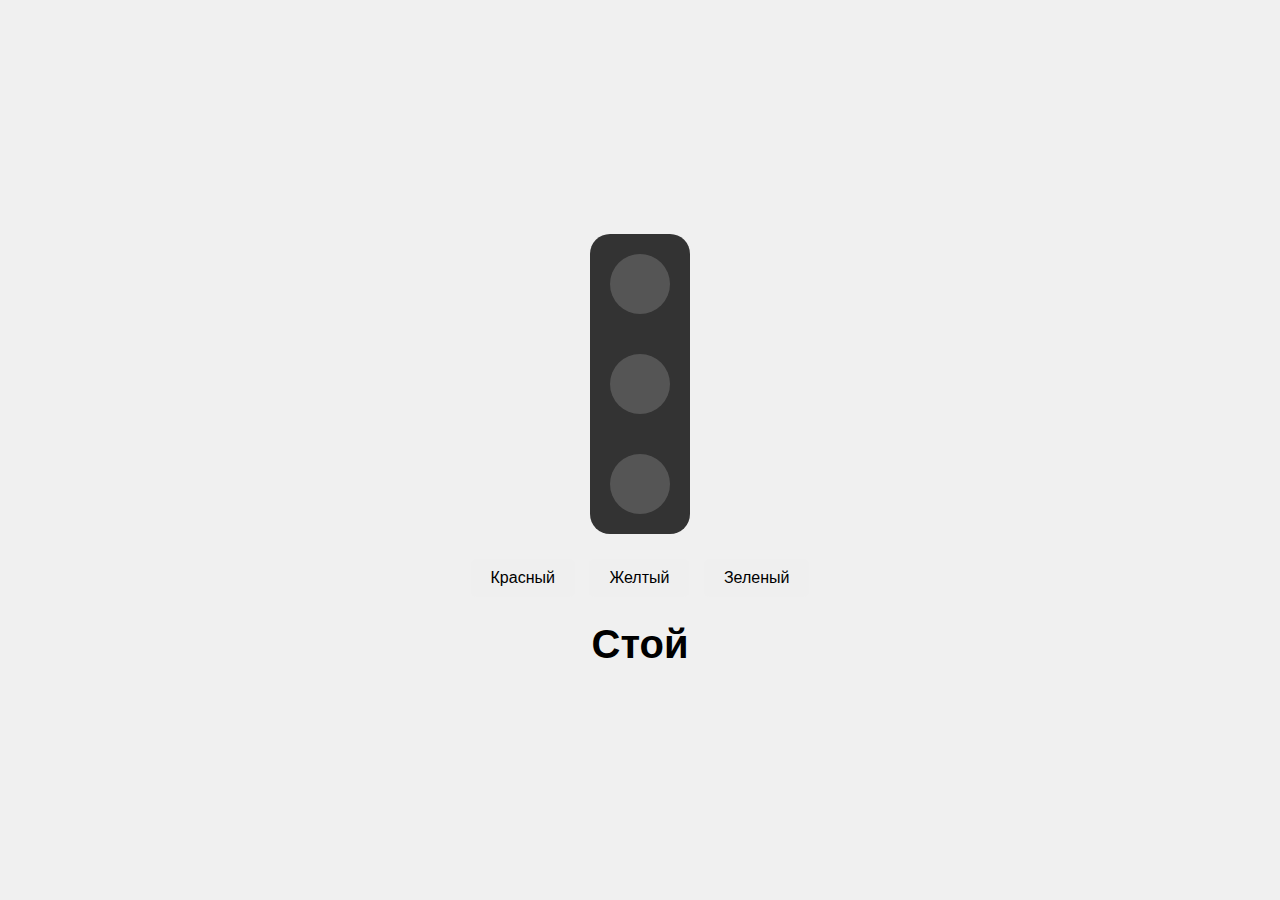
<file: DZ_5_Iman_42_2/index.html>
<!DOCTYPE html>
<html lang="ru">
  <head>
    <meta charset="UTF-8" />
    <meta name="viewport" content="width=device-width, initial-scale=1.0" />
    <title>Светофор</title>
    <link rel="stylesheet" href="style.css" />
  </head>
  <body>
    <div class="traffic-light">
      <div class="light red" id="red-light"></div>
      <div class="light yellow" id="yellow-light"></div>
      <div class="light green" id="green-light"></div>
    </div>

    <div class="actions">
      <button onclick="showAction('red')">Красный</button>
      <button onclick="showAction('yellow')">Желтый</button>
      <button onclick="showAction('green')">Зеленый</button>
    </div>

    <h1 id="action-text">Стой</h1>

    <script src="app.js"></script>
  </body>
</html>
</file>
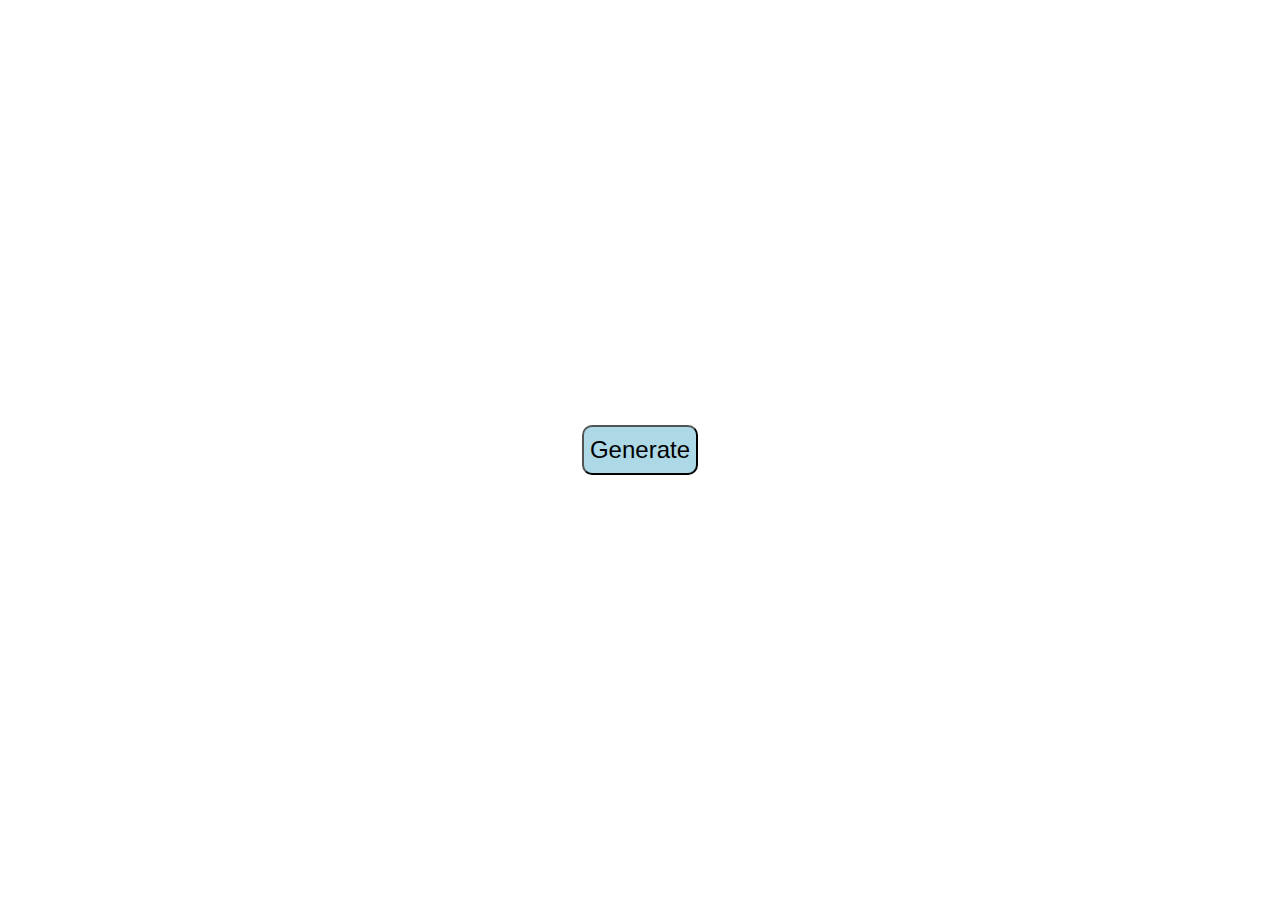
<file: DZ_6_Iman_42_2/index.html>
<html lang="en">
  <head>
    <meta charset="UTF-8" />
    <meta name="viewport" content="width=device-width, initial-scale=1.0" />
    <title>Document</title>
    <link rel="stylesheet" href="style.css" />
  </head>
  <body>
    <div class="container">
      <div class="otp"></div>
    </div>
    <button>Generate</button>
    <script src="app.js"></script>
  </body>
</html>
</file>
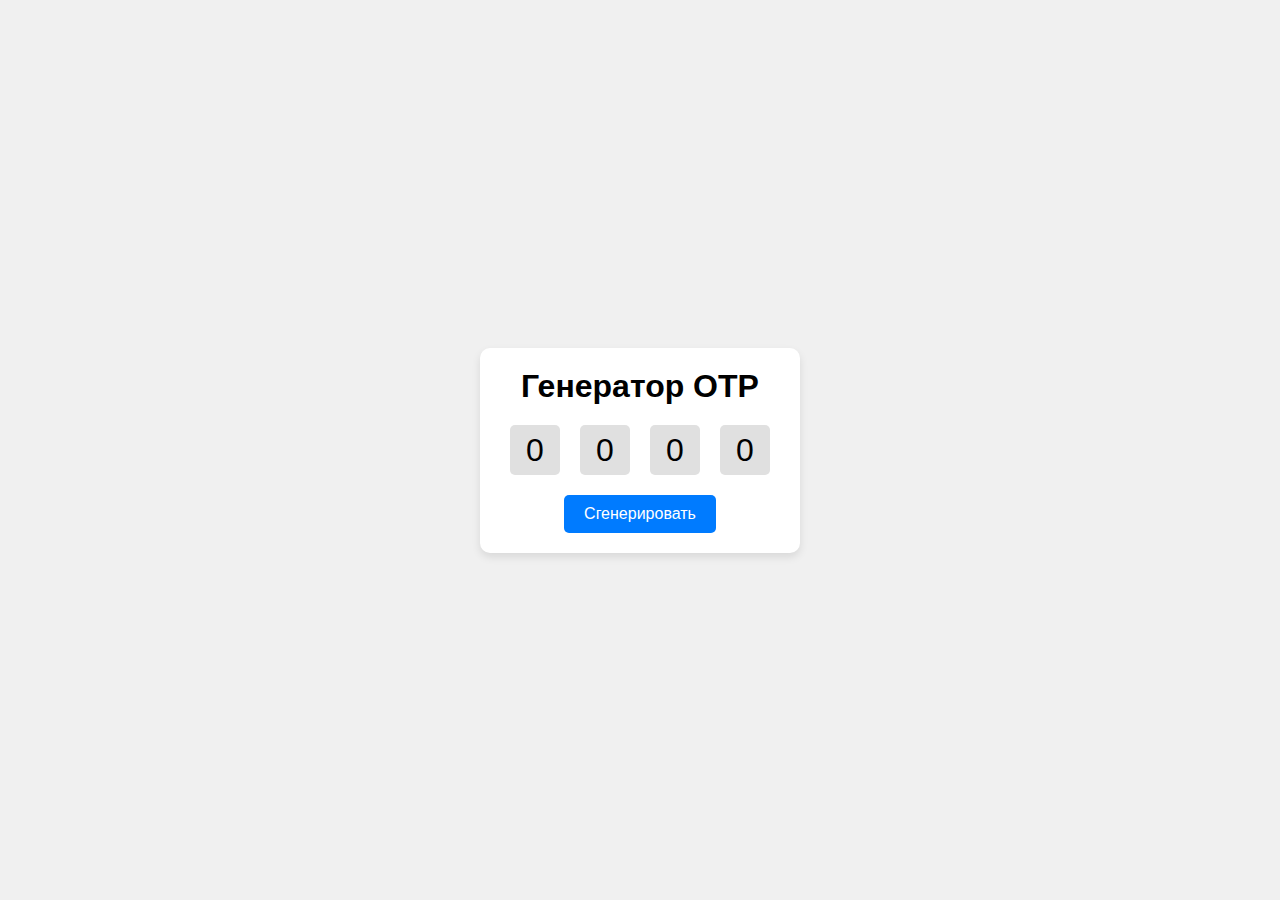
<file: Generator_OTP/index.html>
<!DOCTYPE html>
<html lang="ru">
  <head>
    <meta charset="UTF-8" />
    <meta name="viewport" content="width=device-width, initial-scale=1.0" />
    <title>Генератор ОТР</title>
    <link rel="stylesheet" href="style.css" />
  </head>
  <body>
    <div class="container">
      <h1>Генератор ОТР</h1>
      <div class="numbers">
        <div id="num1" class="number">0</div>
        <div id="num2" class="number">0</div>
        <div id="num3" class="number">0</div>
        <div id="num4" class="number">0</div>
      </div>
      <button id="generateBtn">Сгенерировать</button>
    </div>

    <script src="app.js"></script>
  </body>
</html>
</file>
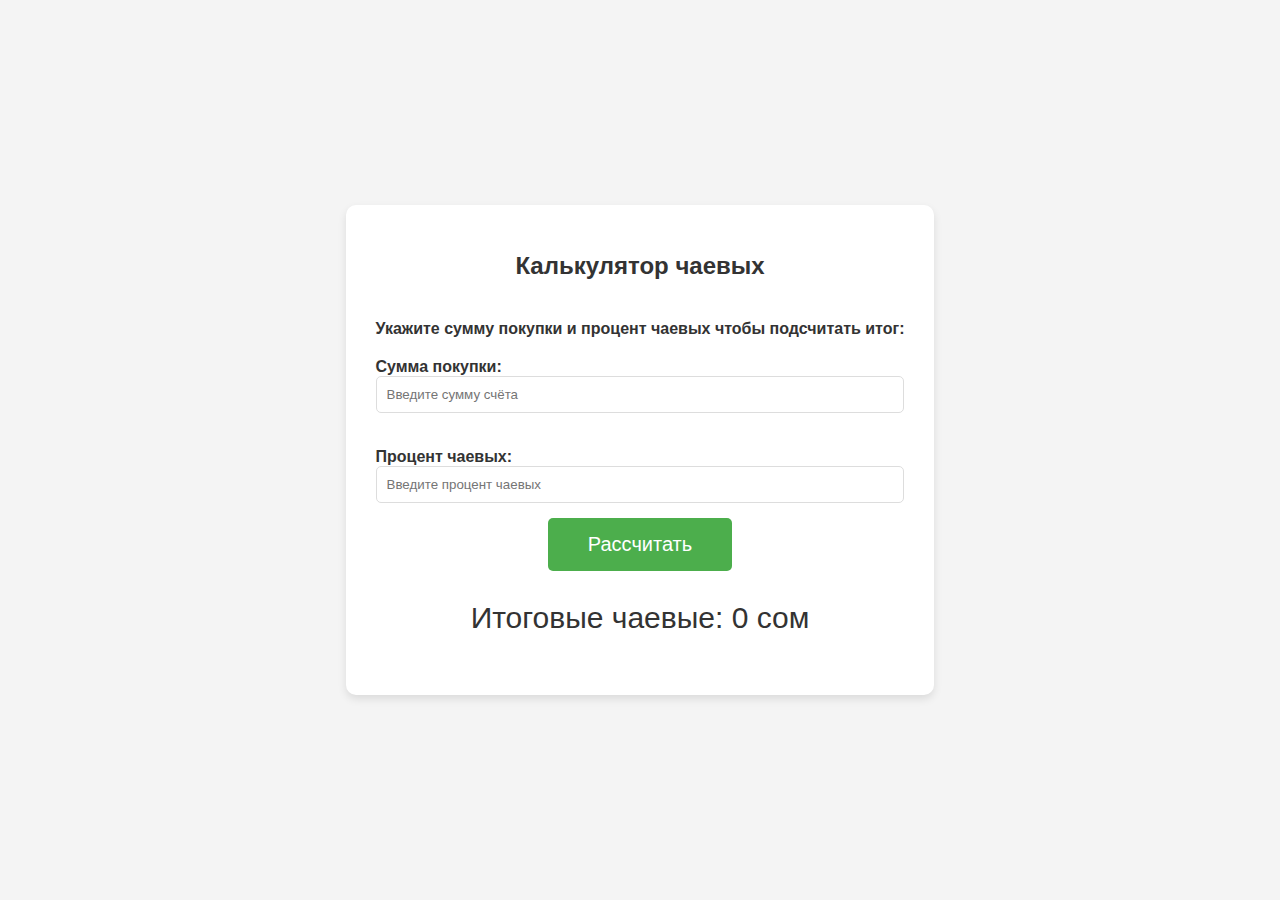
<file: test 2_Iman_42_2/index.html>
<!DOCTYPE html>
<html lang="ru">
  <head>
    <meta charset="UTF-8" />
    <meta name="viewport" content="width=device-width, initial-scale=1.0" />
    <title>Калькулятор чаевых</title>
    <link rel="stylesheet" href="style.css" />
  </head>
  <body>
    <div class="container">
      <h1>Калькулятор чаевых</h1>
      <form id="tipForm">
        <div class="input-group">
          <label for="billAmount"
            >Укажите сумму покупки и процент чаевых чтобы подсчитать
            итог:</label
          >
          <label for="billAmount">Сумма покупки:</label>
          <input
            type="number"
            id="billAmount"
            placeholder="Введите сумму счёта"
            min="0"
            step="0.01"
            required
          />
        </div>
        <div class="input-group">
          <label for="tipPercentage">Процент чаевых:</label>
          <input
            type="number"
            id="tipPercentage"
            placeholder="Введите процент чаевых"
            min="0"
            step="1"
            required
          />
        </div>
        <button type="button" id="calculateBtn">Рассчитать</button>
      </form>
      <div class="result">
        <p id="totalTip">Итоговые чаевые: 0 сом</p>
      </div>
    </div>
    <script src="app.js"></script>
  </body>
</html>
</file>
<file: DZ_5_Iman_42_2/style.css>
* {
  margin: 0;
  padding: 0;
  box-sizing: border-box;
}

body {
  display: flex;
  flex-direction: column;
  justify-content: center;
  align-items: center;
  height: 100vh;
  background-color: #f0f0f0;
  font-family: Arial, sans-serif;
}

.traffic-light {
  display: flex;
  flex-direction: column;
  justify-content: space-between;
  width: 100px;
  height: 300px;
  background-color: #333;
  padding: 20px;
  border-radius: 20px;
  margin-bottom: 20px;
}

.light {
  width: 60px;
  height: 60px;
  background-color: #555;
  border-radius: 50%;
}

.red.active {
  background-color: red;
}

.yellow.active {
  background-color: yellow;
}

.green.active {
  background-color: green;
}

.actions button {
  font-size: 16px;
  margin: 5px;
  padding: 10px 20px;
  cursor: pointer;
  border: none;
  border-radius: 5px;
}

h1 {
  margin-top: 20px;
  font-size: 40px;
}
</file>
<file: DZ_6_Iman_42_2/style.css>
body {
  display: flex;
  align-items: center;
  justify-content: center;
  height: 100vh;
  font-family: Arial, Helvetica, sans-serif;
  margin: 0;
}
.container {
  text-align: center;
}
.otp {
  display: flex;
  justify-content: center;
  margin-bottom: 20px;
}
.element {
  width: 50px;
  height: 50px;
  border-radius: 10px;
  background-color: lightgreen;
  color: aliceblue;
  font-size: 24px;
  display: flex;
  align-items: center;
  justify-content: center;
  margin: 0 5px;
}
button {
  height: 50px;
  background-color: lightblue;
  font-size: 24px;
  border-radius: 10px;
}
</file>
<file: Generator_OTP/style.css>
* {
  margin: 0;
  padding: 0;
  box-sizing: border-box;
}

body {
  font-family: Arial, sans-serif;
  background-color: #f0f0f0;
  display: flex;
  justify-content: center;
  align-items: center;
  height: 100vh;
}

.container {
  text-align: center;
  background-color: #fff;
  padding: 20px;
  border-radius: 10px;
  box-shadow: 0 4px 8px rgba(0, 0, 0, 0.1);
}

h1 {
  margin-bottom: 20px;
}

.numbers {
  display: flex;
  justify-content: center;
  margin-bottom: 20px;
}

.number {
  font-size: 2em;
  margin: 0 10px;
  padding: 10px;
  width: 50px;
  height: 50px;
  line-height: 50px;
  background-color: #e0e0e0;
  border-radius: 5px;
  display: flex;
  justify-content: center;
  align-items: center;
}

button {
  padding: 10px 20px;
  font-size: 1em;
  background-color: #007bff;
  color: white;
  border: none;
  border-radius: 5px;
  cursor: pointer;
}

button:hover {
  background-color: #0056b3;
}
</file>
<file: test 2_Iman_42_2/style.css>
body {
  font-family: Arial, sans-serif;
  background: #f4f4f4;
  display: flex;
  justify-content: center;
  align-items: center;
  height: 100vh;
  margin: 0;
}

.container {
  background: white;
  padding: 30px;
  border-radius: 10px;
  box-shadow: 0 4px 8px rgba(0, 0, 0, 0.1);
  text-align: center;
}

h1 {
  margin-bottom: 20px;
  font-size: 24px;
  color: #333;
}

.input-group {
  margin-bottom: 15px;
  text-align: left;
}

.input-group label {
  display: block;
  font-weight: bold;
  color: #333;
  padding-top: 20px;
}

.input-group input {
  width: 100%;
  padding: 10px;
  border: 1px solid #ddd;
  border-radius: 5px;
  box-sizing: border-box;
}

button {
  background: #4cae4c;
  color: white;
  border: none;
  padding: 15px 40px;
  font-size: 20px;
  cursor: pointer;
  border-radius: 5px;
  transition: background 0.3s ease;
}

button:hover {
  background: #4cae4c;
}

.result {
  margin-top: 20px;
  font-size: 30px;
  color: #333;
}
</file>
